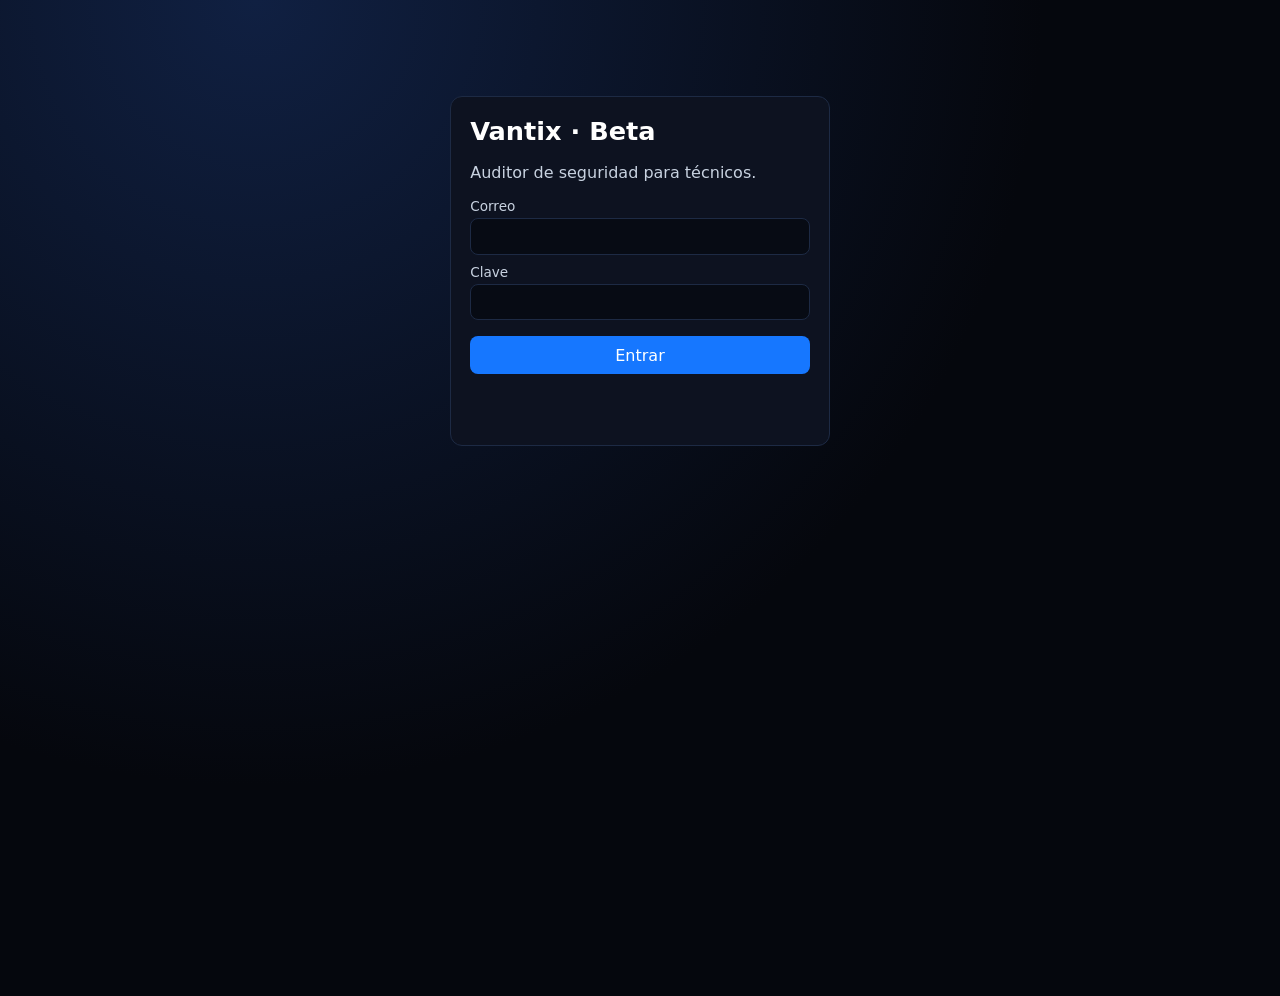
<file: vantix-frontend/index.html>
<!DOCTYPE html>
<html lang="es">
<head>
  <meta charset="UTF-8">
  <meta name="viewport" content="width=device-width, initial-scale=1">
  <title>Vantix · Iniciar sesión</title>
  <link rel="stylesheet" href="css/estilos.css">
</head>
<body>
  <main id="login" class="tarjeta">
    <h1>Vantix · Beta</h1>
    <p>Auditor de seguridad para técnicos.</p>
    <form id="form-login">
      <label for="correo">Correo</label>
      <input id="correo" type="email" autocomplete="username" required>
      <label for="clave">Clave</label>
      <input id="clave" type="password" autocomplete="current-password" required>
      <button type="submit">Entrar</button>
    </form>
    <p id="aviso" class="aviso"></p>
  </main>
  <script type="module" src="js/paginas/login.js"></script>
</body>
</html>
</file>
<file: vantix-frontend/css/estilos.css>
:root {
  --negro: #05070d;
  --panel: #0d1220;
  --linea: #1d2a44;
  --plata: #c8d2e0;
  --azul: #1677ff;
  --azul-claro: #66b0ff;
  --rojo: #ff5470;
  --verde: #4ddb9a;
}

* { box-sizing: border-box; }

body {
  margin: 0;
  min-height: 100vh;
  background: radial-gradient(circle at 20% 0%, #102042 0%, var(--negro) 55%);
  color: var(--plata);
  font-family: "Segoe UI", system-ui, sans-serif;
}

header {
  display: flex;
  align-items: center;
  gap: 1rem;
  flex-wrap: wrap;
  padding: 1rem 2rem;
  border-bottom: 1px solid var(--linea);
  background: rgb(5 7 13 / 85%);
}

.logo { color: var(--azul-claro); font-weight: 700; letter-spacing: .08em; }
nav { display: flex; gap: 1rem; flex-wrap: wrap; }
nav a { color: var(--plata); text-decoration: none; font-size: .9rem; }
nav a:hover { color: var(--azul-claro); }
.usuario { margin-left: auto; display: flex; align-items: center; gap: .8rem; }

main { max-width: 1100px; margin: 2rem auto; padding: 0 1.5rem 5rem; }
h1 { color: #fff; font-size: 1.6rem; margin-top: 0; }
h2 { color: var(--azul-claro); font-size: 1.1rem; }

.tarjeta {
  background: var(--panel);
  border: 1px solid var(--linea);
  border-radius: 12px;
  padding: 1.2rem;
  margin-bottom: 1rem;
}

.rejilla { display: grid; grid-template-columns: repeat(auto-fit, minmax(240px, 1fr)); gap: 1rem; }

button, .boton {
  background: var(--azul);
  color: #fff;
  border: 0;
  border-radius: 8px;
  padding: .6rem 1rem;
  cursor: pointer;
  font: inherit;
}
button:hover { background: var(--azul-claro); color: var(--negro); }
button.secundario { background: transparent; border: 1px solid var(--linea); color: var(--plata); }
button.peligro { background: var(--rojo); }

input {
  width: 100%;
  padding: .6rem;
  border-radius: 8px;
  border: 1px solid var(--linea);
  background: #070b14;
  color: var(--plata);
}

label { display: block; margin: .6rem 0 .25rem; font-size: .85rem; }

table { width: 100%; border-collapse: collapse; font-size: .85rem; }
th, td { padding: .55rem; border-bottom: 1px solid var(--linea); text-align: left; word-break: break-word; }
th { color: var(--azul-claro); }

pre {
  background: #04060b;
  border: 1px solid var(--linea);
  border-radius: 8px;
  padding: 1rem;
  overflow-x: auto;
  color: #d7e6ff;
}

code { font-family: "JetBrains Mono", Consolas, monospace; }

.estado { font-weight: 700; }
.estado[data-estado="TERMINADA"] { color: var(--verde); }
.estado[data-estado="ERROR"], .estado[data-estado="TIMEOUT"], .estado[data-estado="RECHAZADA"] { color: var(--rojo); }
.estado[data-estado="EJECUTANDO"], .estado[data-estado="PENDIENTE"] { color: var(--azul-claro); }

.aviso { color: var(--azul-claro); min-height: 1.2rem; }
.error { color: var(--rojo); }

.flotantes { position: fixed; right: 1.2rem; bottom: 1.2rem; display: flex; gap: .6rem; }
.flotantes button { border-radius: 50%; width: 46px; height: 46px; padding: 0; }

#login { max-width: 380px; margin: 6rem auto; }
#login button { width: 100%; margin-top: 1rem; }
</file>
